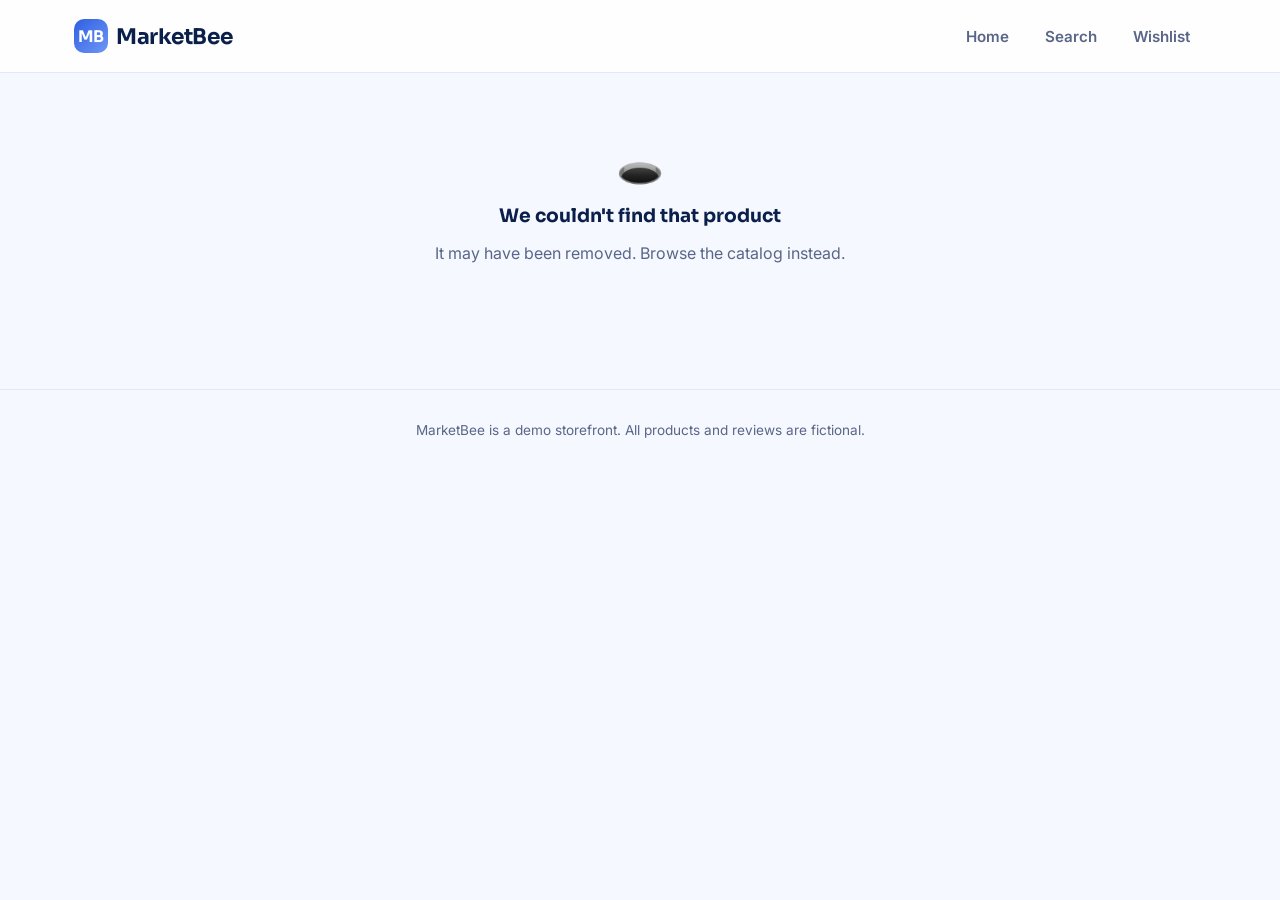
<file: product.html>
<!DOCTYPE html>
<html lang="en">
<head>
<meta charset="UTF-8">
<meta name="viewport" content="width=device-width, initial-scale=1.0">
<title>Product — MarketBee</title>
<link rel="preconnect" href="https://fonts.googleapis.com">
<link href="https://fonts.googleapis.com/css2?family=Sora:wght@600;700;800&family=Inter:wght@400;500;600;700&family=IBM+Plex+Mono:wght@500;600&display=swap" rel="stylesheet">
<link rel="stylesheet" href="css/style.css">
</head>
<body data-page="product">

  <header class="site-header">
    <div class="wrap">
      <a href="index.html" class="logo"><span>MB</span> MarketBee</a>
      <nav class="main-nav">
        <a href="index.html" class="nav-link" data-page="home">Home</a>
        <a href="search.html" class="nav-link" data-page="search">Search</a>
        <a href="wishlist.html" class="nav-link" data-page="wishlist">
          Wishlist <span class="badge" data-wish-badge style="display:none">0</span>
        </a>
      </nav>
    </div>
  </header>

  <main class="wrap" id="detail-root">
    <div class="empty-state"><div class="glyph">⏳</div><h3>Loading product…</h3></div>
  </main>

  <footer class="site-footer">
    <div class="wrap">MarketBee is a demo storefront. All products and reviews are fictional.</div>
  </footer>

  <script src="js/store.js"></script>
  <script>
    initHeader('product');

    function starButtonsMarkup(current){
      let out = '';
      for(let i = 1; i <= 5; i++){
        out += `<button type="button" data-value="${i}" class="${i <= current ? 'on' : ''}" aria-label="Rate ${i} star">★</button>`;
      }
      return out;
    }

    async function render(){
      const root = document.getElementById('detail-root');
      const params = new URLSearchParams(window.location.search);
      const id = params.get('id');

      let product;
      try{
        product = id ? await getProductById(id) : null;
      }catch(err){
        root.innerHTML = `<div class="empty-state"><div class="glyph">⚠</div><h3>Couldn't load product</h3><p>${err.message}</p></div>`;
        return;
      }

      if(!product){
        root.innerHTML = `
          <div class="empty-state">
            <div class="glyph">🕳️</div>
            <h3>We couldn't find that product</h3>
            <p>It may have been removed. <a href="search.html">Browse the catalog</a> instead.</p>
          </div>`;
        return;
      }

      document.title = `${product.name} — MarketBee`;

      const rating = blendedRating(product);
      const userR = getUserRating(product.id);
      const wishlists = getWishlists();
      const activeId = getActiveWishlistId();

      const listOptions = Object.values(wishlists)
        .map(l => `<option value="${l.id}" ${l.id === activeId ? 'selected' : ''}>${l.name}</option>`)
        .join('') + `<option value="__new__">+ Create new list…</option>`;

      const alreadySaved = isInWishlist(product.id, activeId);

      root.innerHTML = `
        <div class="product-detail">
          <div class="detail-media">
            <img src="${product.image}" alt="${product.alt}">
          </div>
          <div class="detail-info">
            <span class="detail-category">${product.category}</span>
            <h1 class="detail-title">${product.name}</h1>
            <div class="detail-price">$${product.price.toFixed(2)}</div>

            <div class="rating-block">
              <span class="stars" style="font-size:1.2rem;">${starString(rating.avg)}</span>
              <div>
                <div class="avg">${rating.avg.toFixed(1)} / 5</div>
                <div class="count">${rating.count} ratings</div>
              </div>
            </div>

            <p class="detail-desc">${product.description}</p>

            <div class="rate-this">
              <p>Rate this product ${userR ? `<span class="your-rating-tag">★ Your rating: ${userR}/5</span>` : `<span class="your-rating-tag">★ Your rating — personal, stored on this device only</span>`}</p>
              <div class="star-input" id="star-input">${starButtonsMarkup(userR)}</div>
            </div>

            <div class="wishlist-select">
              <label for="wishlist-picker" style="font-size:0.85rem; font-weight:600; color:var(--text-dim); display:block; margin-bottom:6px;">Save to</label>
              <select id="wishlist-picker">${listOptions}</select>
            </div>

            <div class="detail-actions">
              <button class="btn btn-primary" id="wish-btn">
                ${alreadySaved ? '♥ Saved to wishlist' : '♡ Add to wishlist'}
              </button>
              <a href="search.html" class="btn btn-ghost">← Keep browsing</a>
            </div>
          </div>
        </div>
      `;

      // wishlist add/remove
      const wishBtn = document.getElementById('wish-btn');
      const picker = document.getElementById('wishlist-picker');

      function refreshWishBtn(){
        const saved = isInWishlist(product.id, picker.value);
        wishBtn.textContent = saved ? '♥ Saved to wishlist' : '♡ Add to wishlist';
      }

      wishBtn.addEventListener('click', () => {
        const added = toggleWishlistItem(product.id, picker.value);
        refreshWishBtn();
        showToast(added ? `Added "${product.name}" to wishlist` : `Removed "${product.name}" from wishlist`);
        initHeader('product');
      });

      picker.addEventListener('change', () => {
        if(picker.value === '__new__'){
          const name = prompt('Name your new wishlist:', '');
          if(!name || !name.trim()){
            // user cancelled — fall back to the active list
            picker.value = getActiveWishlistId();
            return;
          }
          const newId = createWishlist(name.trim());
          setActiveWishlistId(newId);

          // insert the new option in place of "+ Create new list…" and re-add that option after it
          const newOpt = document.createElement('option');
          newOpt.value = newId;
          newOpt.textContent = name.trim();
          picker.insertBefore(newOpt, picker.querySelector('option[value="__new__"]'));
          picker.value = newId;

          // immediately save the product there too, since that was the point of creating it
          toggleWishlistItem(product.id, newId);
          refreshWishBtn();
          showToast(`Created "${name.trim()}" and added "${product.name}"`);
          return;
        }

        setActiveWishlistId(picker.value);
        refreshWishBtn();
      });

      // star rating input
      document.getElementById('star-input').addEventListener('click', (e) => {
        const btn = e.target.closest('button[data-value]');
        if(!btn) return;
        const value = Number(btn.dataset.value);
        setUserRating(product.id, value);
        showToast(`Thanks! You rated this ${value}/5`);
        render(); // re-render to reflect new blended average + tag
      });
    }

    render();
  </script>
</body>
</html>
</file>
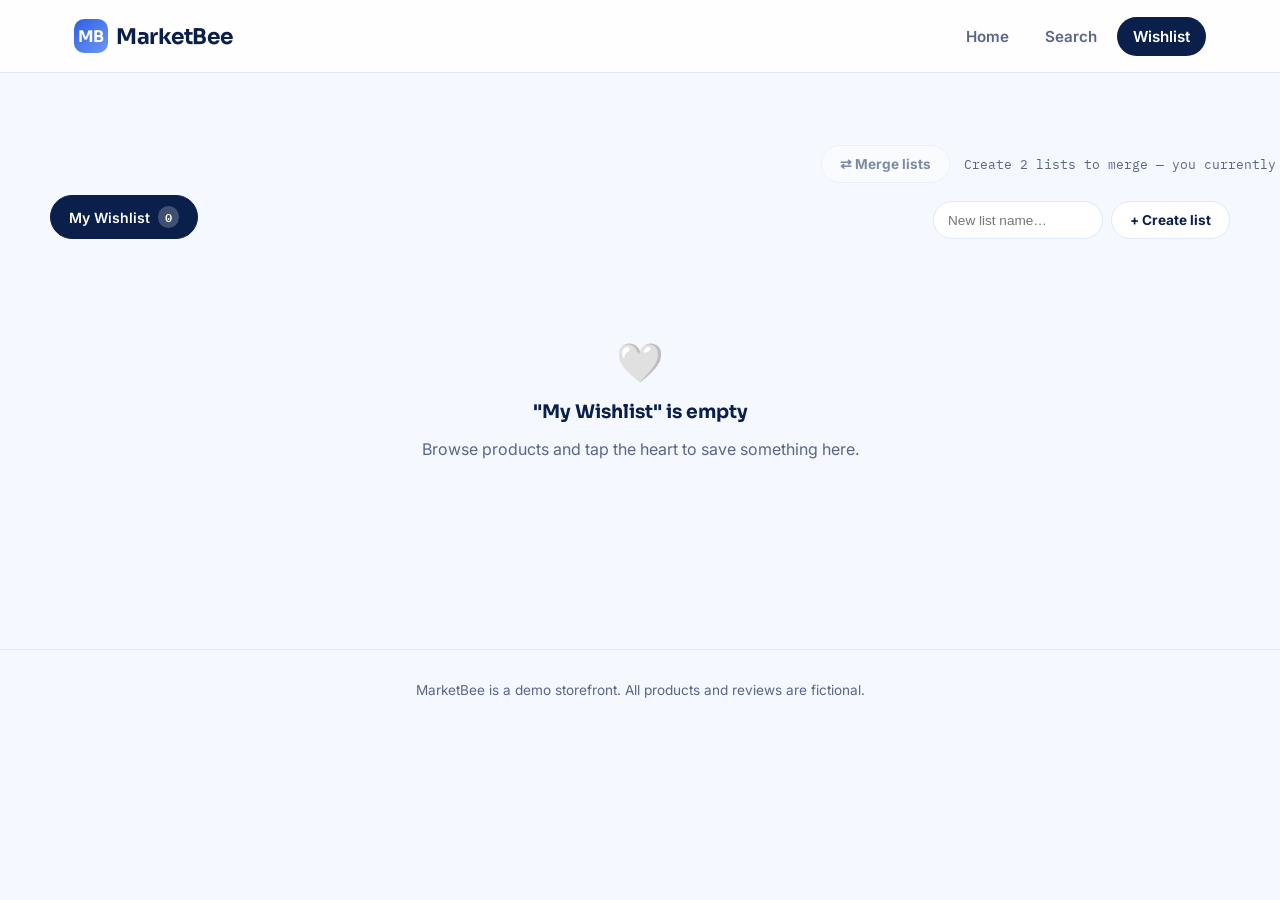
<file: wishlist.html>
<!DOCTYPE html>
<html lang="en">
<head>
<meta charset="UTF-8">
<meta name="viewport" content="width=device-width, initial-scale=1.0">
<title>Wishlist — MarketBee</title>
<link rel="preconnect" href="https://fonts.googleapis.com">
<link href="https://fonts.googleapis.com/css2?family=Sora:wght@600;700;800&family=Inter:wght@400;500;600;700&family=IBM+Plex+Mono:wght@500;600&display=swap" rel="stylesheet">
<link rel="stylesheet" href="css/style.css">
</head>
<body data-page="wishlist">

  <header class="site-header">
    <div class="wrap">
      <a href="index.html" class="logo"><span>MB</span> MarketBee</a>
      <nav class="main-nav">
        <a href="index.html" class="nav-link" data-page="home">Home</a>
        <a href="search.html" class="nav-link" data-page="search">Search</a>
        <a href="wishlist.html" class="nav-link" data-page="wishlist">
          Wishlist <span class="badge" data-wish-badge style="display:none">0</span>
        </a>
      </nav>
    </div>
  </header>

 
  <main class="wrap section">
    <div class="merge-trigger-row">
      <button class="btn btn-outline" id="merge-trigger-btn">⇄ Merge lists</button>
      <span class="merge-status" id="merge-status"></span>
    </div>
    <div class="wishlist-header">
      <div class="list-tabs" id="list-tabs"></div>
      <form class="new-list-form" id="new-list-form">
        <input type="text" id="new-list-name" placeholder="New list name…" required>
        <button type="submit" class="btn btn-outline">+ Create list</button>
      </form>
    </div>

    <div id="delete-row" style="margin-bottom:20px;"></div>

    <div class="product-grid" id="wishlist-grid"></div>


    <div class="merge-panel" id="merge-panel" style="display:none;">
      <h3>Merge two lists</h3>
      <div class="sub">Combine any two wishlists into one. Items saved in both are kept once, using the earliest date added.</div>

      <div class="merge-pickers">
        <select id="merge-a"></select>
        <div class="merge-glyph">＋</div>
        <select id="merge-b"></select>
      </div>

      <div class="merge-preview" id="merge-preview"></div>

      <div class="merge-options">
        <label><input type="radio" name="merge-mode" value="new" checked> Save as a new list</label>
        <input type="text" id="new-merge-name" placeholder="Merged list name" value="Merged Wishlist">
        <label><input type="radio" name="merge-mode" value="overwriteA"> Overwrite list A</label>
        <label><input type="radio" name="merge-mode" value="overwriteB"> Overwrite list B</label>
      </div>

      <button class="btn btn-primary" id="confirm-merge">Merge lists</button>
    </div>
  </main>

  <footer class="site-footer">
    <div class="wrap">MarketBee is a demo storefront. All products and reviews are fictional.</div>
  </footer>

  <script src="js/store.js"></script>
  <script src="js/product-card.js"></script>
  <script>
    initHeader('wishlist');

    let products = [];

    function productById(id){ return products.find(p => p.id === id); }

    function renderTabs(){
      const lists = getWishlists();
      const activeId = getActiveWishlistId();
      const tabs = document.getElementById('list-tabs');
      tabs.innerHTML = '';

      Object.values(lists)
        .sort((a,b) => a.createdAt - b.createdAt)
        .forEach(list => {
          const tab = document.createElement('button');
          tab.className = `list-tab ${list.id === activeId ? 'active' : ''}`;
          tab.innerHTML = `${list.name} <span class="count">${list.items.length}</span>`;
          tab.addEventListener('click', () => {
            setActiveWishlistId(list.id);
            renderAll();
          });
          tabs.appendChild(tab);
        });
    }

    function renderDeleteRow(){
      const lists = getWishlists();
      const activeId = getActiveWishlistId();
      const row = document.getElementById('delete-row');
      row.innerHTML = '';
      if(Object.keys(lists).length <= 1) return;

      const btn = document.createElement('button');
      btn.className = 'btn btn-danger';
      btn.textContent = `Delete "${lists[activeId].name}"`;
      btn.addEventListener('click', () => {
        if(confirm(`Delete "${lists[activeId].name}"? This can't be undone.`)){
          deleteWishlist(activeId);
          renderAll();
        }
      });
      row.appendChild(btn);
    }

    function renderGrid(){
      const lists = getWishlists();
      const activeId = getActiveWishlistId();
      const list = lists[activeId];
      const grid = document.getElementById('wishlist-grid');
      grid.innerHTML = '';

      if(!list.items.length){
        grid.innerHTML = `
          <div class="empty-state" style="grid-column:1/-1;">
            <div class="glyph">🤍</div>
            <h3>"${list.name}" is empty</h3>
            <p><a href="search.html">Browse products</a> and tap the heart to save something here.</p>
          </div>`;
        return;
      }

      list.items
        .slice()
        .sort((a,b) => b.addedAt - a.addedAt)
        .forEach(item => {
          const product = productById(item.productId);
          if(!product) return;
          const card = renderProductCard(product, {
            listId: activeId,
            onChange: renderAll
          });
          grid.appendChild(card);
        });
    }

    function refreshMergeUiState(){
      // Always-visible status line so the requirement is explicit, not just on click.
      const lists = getWishlists();
      const listArr = Object.values(lists);
      const panel = document.getElementById('merge-panel');
      const status = document.getElementById('merge-status');
      const trigger = document.getElementById('merge-trigger-btn');

      if(listArr.length < 2){
        panel.style.display = 'none';
        status.textContent = 'Create 2 lists to merge — you currently have ' + listArr.length + '.';
        trigger.disabled = true;
      } else {
        status.textContent = `${listArr.length} lists ready — click to merge any two.`;
        trigger.disabled = false;
      }
    }

    function openMergeUi(){
      const lists = getWishlists();
      const listArr = Object.values(lists);
      if(listArr.length < 2) return; // button is disabled in this case anyway

      const panel = document.getElementById('merge-panel');
      panel.style.display = 'block';
      renderMergePanel();
      panel.scrollIntoView({ behavior: 'smooth', block: 'start' });
    }

    function renderMergePanel(){
      const lists = getWishlists();
      const listArr = Object.values(lists).sort((a,b) => a.createdAt - b.createdAt);

      const selA = document.getElementById('merge-a');
      const selB = document.getElementById('merge-b');
      const prevA = selA.value, prevB = selB.value;

      const optionsHtml = listArr.map(l => `<option value="${l.id}">${l.name} (${l.items.length})</option>`).join('');
      selA.innerHTML = optionsHtml;
      selB.innerHTML = optionsHtml;

      selA.value = prevA && listArr.some(l=>l.id===prevA) ? prevA : listArr[0].id;
      selB.value = prevB && listArr.some(l=>l.id===prevB) && prevB !== selA.value
        ? prevB
        : (listArr.find(l => l.id !== selA.value)?.id || listArr[0].id);

      renderMergePreview();
    }

    function renderMergePreview(){
      const selA = document.getElementById('merge-a');
      const selB = document.getElementById('merge-b');
      const preview = document.getElementById('merge-preview');

      if(selA.value === selB.value){
        preview.innerHTML = `<div style="color:var(--text-dim); font-size:0.88rem;">Choose two different lists to preview the merge.</div>`;
        return;
      }

      const { merged, dupeIds } = computeMergePreview(selA.value, selB.value);

      if(!merged.length){
        preview.innerHTML = `<div style="color:var(--text-dim); font-size:0.88rem;">Both lists are empty — nothing to merge yet.</div>`;
        return;
      }

      preview.innerHTML = merged
        .sort((a,b) => a.addedAt - b.addedAt)
        .map(item => {
          const product = productById(item.productId);
          if(!product) return '';
          const isDupe = dupeIds.has(item.productId);
          return `
            <div class="merge-preview-item">
              <img src="${product.image}" alt="${product.alt}">
              <span>${product.name}</span>
              ${isDupe ? '<span class="dupe-tag">in both lists</span>' : ''}
            </div>`;
        }).join('');
    }

    function renderAll(){
      renderTabs();
      renderDeleteRow();
      renderGrid();
      refreshMergeUiState();
      initHeader('wishlist');
    }

    async function init(){
      products = await fetchProducts();
      renderAll();

      document.getElementById('new-list-form').addEventListener('submit', (e) => {
        e.preventDefault();
        const input = document.getElementById('new-list-name');
        const name = input.value.trim();
        if(!name) return;
        const id = createWishlist(name);
        setActiveWishlistId(id);
        input.value = '';
        renderAll();
        showToast(`Created "${name}"`);
      });

      document.getElementById('merge-trigger-btn').addEventListener('click', openMergeUi);

      document.getElementById('merge-a').addEventListener('change', renderMergePreview);
      document.getElementById('merge-b').addEventListener('change', renderMergePreview);

      document.getElementById('confirm-merge').addEventListener('click', () => {
        const listIdA = document.getElementById('merge-a').value;
        const listIdB = document.getElementById('merge-b').value;

        if(listIdA === listIdB){
          showToast('Pick two different lists to merge', 'error');
          return;
        }

        const mode = document.querySelector('input[name="merge-mode"]:checked').value;
        const newListName = document.getElementById('new-merge-name').value.trim() || 'Merged Wishlist';
        const { merged } = computeMergePreview(listIdA, listIdB);

        const resultId = commitMerge({ listIdA, listIdB, mergedItems: merged, mode, newListName });
        setActiveWishlistId(resultId);
        document.getElementById('merge-panel').style.display = 'none';
        renderAll();
        showToast(`Merged into "${getWishlists()[resultId].name}" — ${merged.length} item${merged.length === 1 ? '' : 's'}`);
      });
    }

    init();
  </script>
</body>
</html>
</file>
<file: css/style.css>
/* =========================================================
   TOKENS
========================================================= */
:root{
  --navy:      #0B1F4B;
  --blue:      #2F5FE0;
  --blue-soft: #6E97F7;
  --ice:       #F5F8FF;
  --white:     #FFFFFF;
  --amber:     #FFB020;
  --line:      #E1E8FB;
  --text:      #16234A;
  --text-dim:  #5A6688;

  --font-display: 'Sora', sans-serif;
  --font-body:    'Inter', sans-serif;
  --font-tag:     'IBM Plex Mono', monospace;

  --radius: 14px;
  --shadow: 0 10px 30px -12px rgba(11,31,75,0.18);
  --shadow-lift: 0 18px 40px -14px rgba(47,95,224,0.35);
}

*{ box-sizing: border-box; }
html{ scroll-behavior: smooth; }

body{
  margin: 0;
  font-family: var(--font-body);
  background: var(--ice);
  color: var(--text);
  -webkit-font-smoothing: antialiased;
}

img{ max-width: 100%; display:block; }
a{ color: inherit; text-decoration: none; }
button{ font-family: inherit; cursor: pointer; }

:focus-visible{
  outline: 3px solid var(--blue);
  outline-offset: 2px;
}

.wrap{
  max-width: 1180px;
  margin: 0 auto;
  padding: 0 24px;
}

h1,h2,h3{
  font-family: var(--font-display);
  color: var(--navy);
  margin: 0;
}

/* =========================================================
   HEADER
========================================================= */
.site-header{
  position: sticky;
  top: 0;
  z-index: 50;
  background: rgba(255,255,255,0.85);
  backdrop-filter: blur(10px);
  border-bottom: 1px solid var(--line);
}

.site-header .wrap{
  display: flex;
  align-items: center;
  justify-content: space-between;
  height: 72px;
}

.logo{
  font-family: var(--font-display);
  font-weight: 700;
  font-size: 1.35rem;
  color: var(--navy);
  letter-spacing: -0.02em;
  display: flex;
  align-items: center;
  gap: 8px;
}
.logo span{
  background: linear-gradient(135deg, var(--blue), var(--blue-soft));
  color: white;
  width: 34px; height: 34px;
  border-radius: 10px;
  display: flex; align-items:center; justify-content:center;
  font-size: 1rem;
}

.main-nav{
  display: flex;
  gap: 4px;
  align-items: center;
}

.nav-link{
  font-weight: 600;
  font-size: 0.95rem;
  color: var(--text-dim);
  padding: 10px 16px;
  border-radius: 999px;
  transition: background 0.18s ease, color 0.18s ease;
  display: flex;
  align-items: center;
  gap: 6px;
}
.nav-link:hover{ background: var(--ice); color: var(--navy); }
.nav-link.active{ background: var(--navy); color: white; }

.nav-link .badge{
  background: var(--amber);
  color: var(--navy);
  font-family: var(--font-tag);
  font-size: 0.7rem;
  font-weight: 700;
  padding: 1px 6px;
  border-radius: 999px;
  min-width: 18px;
  text-align: center;
}

/* =========================================================
   HERO
========================================================= */
.hero{
  position: relative;
  overflow: hidden;
  background: linear-gradient(160deg, var(--navy) 0%, var(--blue) 55%, var(--blue-soft) 100%);
  color: white;
  padding: 84px 0 96px;
}

.hero::before{
  content:"";
  position: absolute;
  width: 520px; height: 520px;
  border-radius: 50%;
  background: radial-gradient(circle at 30% 30%, rgba(255,255,255,0.16), transparent 70%);
  top: -180px; right: -140px;
}
.hero::after{
  content:"";
  position:absolute;
  width: 360px; height: 360px;
  border-radius: 50%;
  border: 1px solid rgba(255,255,255,0.18);
  bottom: -160px; left: -80px;
}

.hero-inner{
  position: relative;
  z-index: 2;
  max-width: 620px;
}

.eyebrow{
  font-family: var(--font-tag);
  font-size: 0.78rem;
  letter-spacing: 0.14em;
  text-transform: uppercase;
  color: var(--amber);
  display: inline-block;
  margin-bottom: 16px;
}

.hero h1{
  color: white;
  font-size: clamp(2.1rem, 4.2vw, 3.1rem);
  line-height: 1.08;
  letter-spacing: -0.02em;
  margin-bottom: 18px;
}

.hero p{
  font-size: 1.08rem;
  color: rgba(255,255,255,0.86);
  line-height: 1.6;
  margin-bottom: 32px;
  max-width: 480px;
}

.hero-search{
  display: flex;
  gap: 10px;
  background: white;
  padding: 6px;
  border-radius: 999px;
  box-shadow: var(--shadow-lift);
  max-width: 460px;
}
.hero-search input{
  flex: 1;
  border: none;
  background: transparent;
  padding: 12px 18px;
  font-size: 0.95rem;
  color: var(--text);
  font-family: var(--font-body);
}
.hero-search input:focus{ outline: none; }
.hero-search button{
  background: var(--navy);
  color: white;
  border: none;
  border-radius: 999px;
  padding: 12px 26px;
  font-weight: 700;
  font-size: 0.9rem;
  transition: background 0.18s ease, transform 0.18s ease;
}
.hero-search button:hover{ background: var(--blue); transform: translateY(-1px); }

/* =========================================================
   SECTION HEADINGS
========================================================= */
.section{ padding: 64px 0; }
.section-head{
  display:flex;
  align-items: flex-end;
  justify-content: space-between;
  margin-bottom: 32px;
  gap: 16px;
  flex-wrap: wrap;
}
.section-head h2{
  font-size: 1.7rem;
  letter-spacing: -0.01em;
}
.section-head .sub{
  color: var(--text-dim);
  font-size: 0.95rem;
  margin-top: 6px;
}

.chip-row{
  display: flex;
  gap: 8px;
  flex-wrap: wrap;
}
.chip{
  font-family: var(--font-tag);
  font-size: 0.78rem;
  padding: 7px 14px;
  border-radius: 999px;
  border: 1px solid var(--line);
  background: white;
  color: var(--text-dim);
  transition: all 0.15s ease;
}
.chip:hover, .chip.active{
  border-color: var(--blue);
  color: var(--blue);
  background: #EEF2FF;
}

/* =========================================================
   PRODUCT GRID + CARD  (signature: price tag)
========================================================= */
.product-grid{
  display: grid;
  grid-template-columns: repeat(auto-fill, minmax(240px, 1fr));
  gap: 26px;
}

.product-card{
  position: relative;
  background: white;
  border-radius: var(--radius);
  border: 1px solid var(--line);
  overflow: visible;
  transition: transform 0.22s ease, box-shadow 0.22s ease;
  display: flex;
  flex-direction: column;
}
.product-card:hover{
  transform: translateY(-6px);
  box-shadow: var(--shadow);
}

.product-media{
  position: relative;
  border-radius: var(--radius) var(--radius) 0 0;
  overflow: hidden;
  aspect-ratio: 1 / 1;
  background: var(--ice);
}
.product-media img{
  width: 100%; height: 100%;
  object-fit: cover;
  transition: transform 0.4s ease;
}
.product-card:hover .product-media img{ transform: scale(1.06); }

.wish-toggle{
  position: absolute;
  top: 10px; right: 10px;
  width: 38px; height: 38px;
  border-radius: 50%;
  background: rgba(255,255,255,0.92);
  border: 1px solid var(--line);
  display: flex; align-items: center; justify-content: center;
  font-size: 1.05rem;
  color: var(--blue);
  transition: transform 0.15s ease, background 0.15s ease;
  z-index: 3;
}
.wish-toggle:hover{ transform: scale(1.1); }
.wish-toggle.active{ background: var(--amber); color: var(--navy); border-color: var(--amber); }

.product-body{
  padding: 18px 18px 22px;
  display: flex;
  flex-direction: column;
  gap: 8px;
  flex: 1;
}

.product-category{
  font-family: var(--font-tag);
  font-size: 0.7rem;
  letter-spacing: 0.08em;
  text-transform: uppercase;
  color: var(--blue);
}

.product-name{
  font-family: var(--font-display);
  font-size: 1.02rem;
  font-weight: 600;
  color: var(--navy);
  line-height: 1.3;
}

.rating-line{
  display: flex;
  align-items: center;
  gap: 6px;
  font-size: 0.82rem;
  color: var(--text-dim);
}
.stars{ color: var(--amber); letter-spacing: 1px; }

/* the signature price tag */
.price-tag{
  position: absolute;
  top: -14px;
  left: 16px;
  background: var(--navy);
  color: white;
  font-family: var(--font-tag);
  font-size: 0.92rem;
  font-weight: 600;
  padding: 7px 14px 7px 12px;
  border-radius: 4px;
  transform: rotate(-3deg);
  box-shadow: 0 6px 14px -6px rgba(11,31,75,0.5);
  z-index: 4;
}
.price-tag::after{
  content:"";
  position: absolute;
  left: 6px; top: 100%;
  width: 6px; height: 6px;
  background: var(--white);
  border: 2px solid var(--navy);
  border-radius: 50%;
  transform: translateY(-9px);
}

.card-foot{
  margin-top: auto;
  display: flex;
  gap: 8px;
}

.btn{
  border: none;
  border-radius: 999px;
  padding: 10px 18px;
  font-weight: 700;
  font-size: 0.85rem;
  transition: background 0.18s ease, transform 0.18s ease, color 0.18s ease;
}
.btn-primary{ background: var(--blue); color: white; flex: 1; }
.btn-primary:hover{ background: var(--navy); transform: translateY(-1px); }
.btn-ghost{ background: transparent; color: var(--blue); border: 1px solid var(--line); }
.btn-ghost:hover{ border-color: var(--blue); background: #EEF2FF; }
.btn-outline{ background: white; color: var(--navy); border: 1px solid var(--line); }
.btn-outline:hover{ border-color: var(--navy); }
.btn-danger{ background: transparent; color: #C0392B; border: 1px solid #F4CFC9; }
.btn-danger:hover{ background: #FDF1EF; }

/* =========================================================
   FOOTER
========================================================= */
.site-footer{
  border-top: 1px solid var(--line);
  padding: 32px 0;
  margin-top: 40px;
  color: var(--text-dim);
  font-size: 0.85rem;
  text-align: center;
}

/* =========================================================
   TOAST
========================================================= */
#toast-root{
  position: fixed;
  top: 20px;
  left: 50%;
  transform: translateX(-50%);
  z-index: 999;
  display: flex;
  flex-direction: column;
  gap: 10px;
  align-items: center;
  pointer-events: none;
}

.toast{
  background: var(--navy);
  color: white;
  font-size: 0.88rem;
  font-weight: 600;
  padding: 12px 22px;
  border-radius: 999px;
  box-shadow: var(--shadow-lift);
  display: flex;
  align-items: center;
  gap: 10px;
  opacity: 0;
  transform: translateY(-14px);
  animation: toast-in 0.28s ease forwards;
}
.toast.success::before{ content:"✓"; color: var(--amber); font-weight: 800; }
.toast.fade-out{
  animation: toast-out 0.32s ease forwards;
}
@keyframes toast-in{
  to{ opacity: 1; transform: translateY(0); }
}
@keyframes toast-out{
  to{ opacity: 0; transform: translateY(-14px); }
}

/* =========================================================
   SEARCH PAGE
========================================================= */
.search-hero{
  background: linear-gradient(160deg, var(--navy), var(--blue));
  padding: 56px 0 64px;
  color: white;
}
.search-hero h1{ color: white; margin-bottom: 20px; font-size: 1.9rem; }
.search-bar{
  display: flex;
  gap: 10px;
  background: white;
  padding: 6px;
  border-radius: 999px;
  box-shadow: var(--shadow-lift);
  max-width: 640px;
}
.search-bar input{
  flex: 1;
  border: none;
  background: transparent;
  padding: 14px 20px;
  font-size: 1rem;
  color: var(--text);
}
.search-bar input:focus{ outline: none; }
.search-bar button{
  background: var(--navy);
  color: white;
  border: none;
  border-radius: 999px;
  padding: 14px 28px;
  font-weight: 700;
}
.search-bar button:hover{ background: var(--blue); }

.search-meta{
  color: var(--text-dim);
  font-size: 0.9rem;
  margin: 28px 0 20px;
  font-family: var(--font-tag);
}

.empty-state{
  text-align: center;
  padding: 70px 20px;
  color: var(--text-dim);
}
.empty-state .glyph{
  font-size: 2.4rem;
  margin-bottom: 14px;
}
.empty-state h3{
  color: var(--navy);
  margin-bottom: 8px;
}

/* =========================================================
   PRODUCT DETAIL PAGE
========================================================= */
.product-detail{
  display: grid;
  grid-template-columns: 1fr 1fr;
  gap: 56px;
  align-items: start;
  padding: 56px 0 80px;
}
@media (max-width: 860px){
  .product-detail{ grid-template-columns: 1fr; gap: 32px; padding-top: 32px; }
}

.detail-media{
  position: sticky;
  top: 96px;
  border-radius: var(--radius);
  overflow: hidden;
  border: 1px solid var(--line);
  background: var(--ice);
  aspect-ratio: 1/1;
}
@media (max-width: 860px){ .detail-media{ position: static; } }
.detail-media img{ width: 100%; height: 100%; object-fit: cover; }

.detail-category{
  font-family: var(--font-tag);
  color: var(--blue);
  text-transform: uppercase;
  font-size: 0.78rem;
  letter-spacing: 0.1em;
}
.detail-title{
  font-size: 2rem;
  margin: 10px 0 14px;
  line-height: 1.15;
}
.detail-price{
  font-family: var(--font-tag);
  font-size: 1.6rem;
  color: var(--navy);
  font-weight: 700;
  margin-bottom: 18px;
}
.detail-desc{
  color: var(--text-dim);
  line-height: 1.7;
  margin-bottom: 26px;
}

.rating-block{
  display: flex;
  align-items: center;
  gap: 14px;
  padding: 16px 18px;
  background: white;
  border: 1px solid var(--line);
  border-radius: 12px;
  margin-bottom: 22px;
}
.rating-block .avg{
  font-family: var(--font-tag);
  font-size: 1.3rem;
  color: var(--navy);
  font-weight: 700;
}
.rating-block .count{
  color: var(--text-dim);
  font-size: 0.82rem;
}

.rate-this{
  margin-bottom: 28px;
}
.rate-this p{
  font-size: 0.85rem;
  color: var(--text-dim);
  margin: 0 0 8px;
  font-weight: 600;
}
.star-input{
  display: inline-flex;
  gap: 4px;
  font-size: 1.5rem;
}
.star-input button{
  background: none;
  border: none;
  padding: 0;
  color: var(--line);
  transition: color 0.12s ease, transform 0.12s ease;
}
.star-input button:hover,
.star-input button.on{ color: var(--amber); }
.star-input button:hover{ transform: scale(1.15); }
.your-rating-tag{
  font-family: var(--font-tag);
  font-size: 0.72rem;
  color: var(--text-dim);
  margin-left: 10px;
  vertical-align: middle;
}

.detail-actions{
  display: flex;
  gap: 12px;
  flex-wrap: wrap;
}
.detail-actions .btn{ padding: 13px 24px; font-size: 0.9rem; }

.wishlist-select{
  margin-bottom: 16px;
}
.wishlist-select select{
  font-family: var(--font-body);
  font-size: 0.88rem;
  padding: 10px 14px;
  border-radius: 8px;
  border: 1px solid var(--line);
  background: white;
  color: var(--text);
}

/* =========================================================
   WISHLIST PAGE
========================================================= */
.wishlist-header{
  display: flex;
  align-items: center;
  justify-content: space-between;
  flex-wrap: wrap;
  gap: 16px;
  margin-bottom: 24px;
}

.list-tabs{
  display: flex;
  gap: 8px;
  flex-wrap: nowrap;
  overflow-x: auto;
  overflow-y: hidden;
  scrollbar-width: thin;
  padding-bottom: 6px;
  max-width: 100%;
  scroll-behavior: smooth;
}
.list-tabs::-webkit-scrollbar{ height: 6px; }
.list-tabs::-webkit-scrollbar-thumb{ background: var(--line); border-radius: 999px; }
.list-tab{
  padding: 10px 18px;
  border-radius: 999px;
  border: 1px solid var(--line);
  background: white;
  font-weight: 600;
  font-size: 0.88rem;
  color: var(--text-dim);
  display: flex;
  align-items: center;
  gap: 8px;
  flex: 0 0 auto;
  white-space: nowrap;
}
.list-tab.active{
  background: var(--navy);
  color: white;
  border-color: var(--navy);
}
.list-tab .count{
  background: rgba(0,0,0,0.12);
  padding: 1px 7px;
  border-radius: 999px;
  font-family: var(--font-tag);
  font-size: 0.72rem;
}
.list-tab.active .count{ background: rgba(255,255,255,0.22); }

.new-list-form{
  display: flex;
  gap: 8px;
}
.new-list-form input{
  padding: 10px 14px;
  border-radius: 999px;
  border: 1px solid var(--line);
  font-size: 0.85rem;
  width: 170px;
}

.wishlist-grid{
  display: grid;
  grid-template-columns: repeat(auto-fill, minmax(240px, 1fr));
  gap: 26px;
  margin-bottom: 56px;
}

.merge-trigger-row{
  display: flex;
  justify-content: flex-end;
  position: relative;
  left: 10%;
  margin: 8px;
  margin-bottom: 25px;
}

.merge-note{
  background: white;
  border: 1px dashed var(--line);
  border-radius: 12px;
  padding: 18px 22px;
  color: var(--text-dim);
  font-size: 0.9rem;
  margin-top: 10px;
}

.merge-trigger-row{
  display: flex;
  align-items: center;
  gap: 14px;
  flex-wrap: wrap;
  margin-bottom: 12px;
}
.merge-status{
  font-family: var(--font-tag);
  font-size: 0.82rem;
  color: var(--text-dim);
}
.merge-trigger-row button:disabled{
  opacity: 0.5;
  cursor: not-allowed;
}

.merge-panel{
  background: white;
  border: 1px solid var(--line);
  border-radius: var(--radius);
  padding: 28px;
  margin-top: 20px;
}
.merge-panel h3{ margin-bottom: 6px; }
.merge-panel .sub{ color: var(--text-dim); font-size: 0.9rem; margin-bottom: 22px; }

.merge-pickers{
  display: grid;
  grid-template-columns: 1fr auto 1fr;
  gap: 20px;
  align-items: center;
  margin-bottom: 24px;
}
.merge-pickers select{
  width: 100%;
  padding: 12px 14px;
  border-radius: 10px;
  border: 1px solid var(--line);
  font-size: 0.9rem;
  background: var(--ice);
}
.merge-glyph{
  font-family: var(--font-tag);
  font-size: 1.3rem;
  color: var(--blue);
  text-align: center;
}

.merge-preview{
  border: 1px dashed var(--line);
  border-radius: 12px;
  padding: 18px;
  margin-bottom: 20px;
  max-height: 320px;
  overflow-y: auto;
}
.merge-preview-item{
  display: flex;
  align-items: center;
  gap: 12px;
  padding: 8px 4px;
  border-bottom: 1px solid var(--line);
  font-size: 0.9rem;
}
.merge-preview-item:last-child{ border-bottom: none; }
.merge-preview-item img{
  width: 40px; height: 40px;
  border-radius: 6px;
  object-fit: cover;
}
.merge-preview-item .dupe-tag{
  margin-left: auto;
  font-family: var(--font-tag);
  font-size: 0.68rem;
  color: var(--blue);
  background: #EEF2FF;
  padding: 2px 8px;
  border-radius: 999px;
}

.merge-options{
  display: flex;
  align-items: center;
  gap: 14px;
  flex-wrap: wrap;
  margin-bottom: 20px;
  font-size: 0.88rem;
}
.merge-options label{ display:flex; align-items:center; gap:8px; }
.merge-options input[type="text"]{
  padding: 9px 12px;
  border-radius: 8px;
  border: 1px solid var(--line);
}

@media (max-width: 640px){
  .merge-pickers{ grid-template-columns: 1fr; }
  .merge-glyph{ transform: rotate(90deg); }
}
</file>
